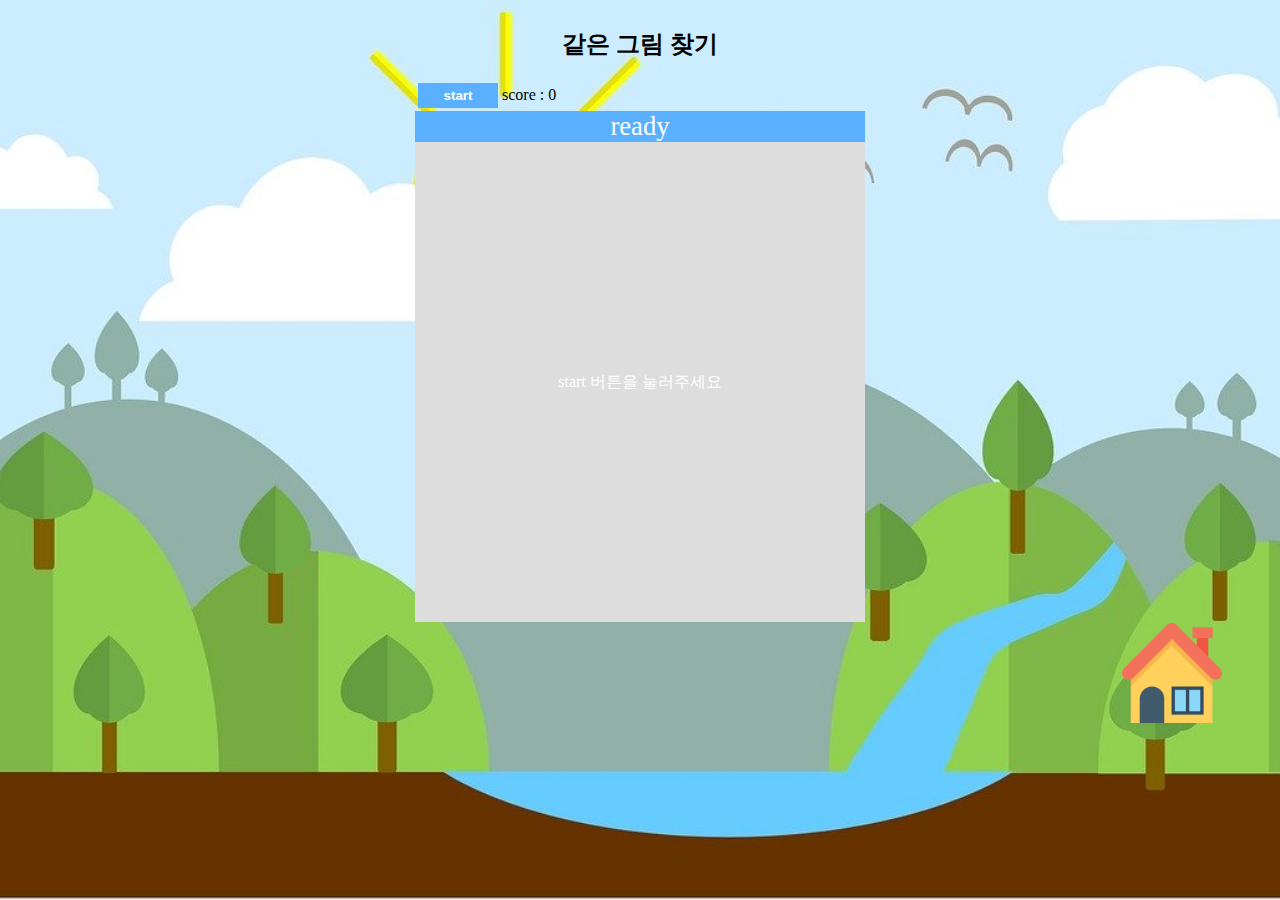
<file: public/review.html>
<html>
    <head>
    <script src="http://code.jquery.com/jquery-3.4.1.min.js"></script>
        <style type="text/css">
        .width500px{width: 450px; display: inline-block;}
        .center{text-align: center;}
        #startBtn{border: none; color: white; background-color: #5AAFFF; width: 80px;padding: 5px; font-weight: bold; cursor: pointer;}
        #cardTable{border-collapse: collapse;}
        #cardTable td{border: 1px solid #5AAFFF; width: 75px; height: 121px; text-align: center; cursor: pointer;}
        #cardTable td img{max-width: 70px;}
        #cardTable td span{font-size: 25pt; font-weight: bold; color: #5AAFFF; display: none;}
        #countDown{background-color: #5AAFFF; color: white; font-size: 20pt;}
        #info{width: 450px; height: 250px; background-color: #DDDDDD; color: white; padding-top: 230px;}

        html {
          background: url('./images/background.jpg') no-repeat center center fixed;
          -webkit-background-size: cover;
          -moz-background-size: cover;
          -o-background-size: cover;
          background-size: cover;
        }
        </style>

        <script>
            // 게임 상태
            var gameState = '';

            // 열린 카드 src
            var openCardId = '';
            var openCardId2 = '';

            // 난수 생성 함수
            function generateRandom (min, max) {
                var ranNum = Math.floor(Math.random()*(max-min+1)) + min;
                    return ranNum;
            }


            var cards; // 카드 목록
            var score = 0; // 점수
            var openedCtn = 0; // 맞춘 카드 갯수

            // 카드 배치
            function setTable(){
                cards = [
                './images/home.png','./images/home.png', // 나옹이
                '2.jpg','2.jpg', // 파이리
                '3.PNG','3.PNG', // 꼬부기
                '4.jpg','4.jpg', // 이상해씨
                '5.png','5.png', // 어니부기
                '6.PNG','6.PNG', // 잉어킹
                '7.png','7.png', // 푸린
                '8.png','8.png', // 피카츄
                '9.png','9.png', // 별가사리
                '10.jpg','10.jpg', // 거북왕
                '11.jpg','11.jpg', // 고라파덕
                '12.png','12.png' // 리자드
                ];
                var cardTableCode = '<tr>';
                for(var i=0;i<24;i++) {
                    if(i>0 && i%6 == 0){
                        cardTableCode += '</tr><tr>';
                    }
                    var idx = generateRandom(0,23-i);
                    var img = cards.splice(idx,1);

                    cardTableCode += '<td id="card'+i+'"><img src="/study/tmp/common/images/'+img+'"><span>?</span></td>';
                }
                cardTableCode += '</tr>';
                $('#cardTable').html(cardTableCode);
            }

            // 카드 전체 가리기
            function hiddenCards(){
                $('#cardTable td img').hide();
                $('#cardTable td span').show();
            }

            // 게임 시작
            function startGame() {
                var sec = 6;

                $('#info').hide(); // 안내 문구 가리기
                scoreInit(); // 점수 초기화
                setTable(); // 카드 배치

                //카운트 다운
                function setText(){
                    $('#countDown').text(--sec);
                }

                //카운트 다운
                var intervalID = setInterval(setText, 1000);
                setTimeout(function(){
                    clearInterval(intervalID);
                    $('#countDown').text('start');
                    hiddenCards();
                    gameState = '';
                }, 6000);
            }


            // 카드 선택 시
            $(document).on('click', '#cardTable td', function(){
                if(gameState != '') return; // 게임 카운트 다운중일 때 누른 경우 return
                if(openCardId2 != '') return; // 2개 열려있는데 또 누른 경우 return
                if($(this).hasClass('opened')) return; // 열려있는 카드를 또 누른 경우
                $(this).addClass('opened'); // 열여있다는 것을 구분하기 위한 class 추가

                if(openCardId == '') {
                    $(this).find('img').show();
                    $(this).find('span').hide();
                    openCardId = this.id;
                }else {
                    if(openCardId == openCardId2) return; //같은 카드 누른 경우 return

                    $(this).find('img').show();
                    $(this).find('span').hide();

                    var openCardSrc = $('#'+openCardId).find('img').attr('src');
                    var openCardSrc2 = $(this).find('img').attr('src');
                    openCardId2 = this.id;

                    if(openCardSrc == openCardSrc2) { // 일치
                        openCardId = '';
                        openCardId2 = '';
                        scorePlus();
                        if(++openedCtn == 12){
                            alert('성공!!\n'+score+'점 입니다!');
                        }
                    }else { // 불일치
                        setTimeout(back, 1000);
                        scoreMinus();
                    }
                }
            });

            // 두개의 카드 다시 뒤집기
            function back() {
                $('#'+openCardId).find('img').hide();
                $('#'+openCardId).find('span').show();
                $('#'+openCardId2).find('img').hide();
                $('#'+openCardId2).find('span').show();
                $('#'+openCardId).removeClass('opened');
                $('#'+openCardId2).removeClass('opened');
                openCardId = '';
                openCardId2 = '';
            }

            // 점수 초기화
            function scoreInit(){
                score = 0;
                openedCtn = 0;
                $('#score').text(score);
            }
            // 점수 증가
            function scorePlus(){
                score += 10;
                $('#score').text(score);
            }
            // 점수 감소
            function scoreMinus(){
                score -= 5;
                $('#score').text(score);
            }

            $(document).on('click', '#startBtn', function(){
                if(gameState == '') {
                    startGame();
                    gameState = 'alreadyStart'
                }
            });


        </script>
    </head>
    <body class='center'>
        <div class='width500px'>
            <div>
                <h2>같은 그림 찾기</h2>
                <table id='menuTable'>
                    <tr>
                        <td class='alignLeft'>
                            <button id='startBtn'>start</button>
                        </td>
                        <td class='alignRight'>
                            <span>score : <span id='score'>0</span></span>
                        </td>
                    </tr>
                </table>
            </div>
            <div>
                <div id='countDown'>
                    ready
                </div>
                <table id='cardTable'>
                </table>
                <div id='info'>
                    start 버튼을 눌러주세요<br>
                </div>
            </div>
        </div>
        <div style="padding: 1px 50px 1px 1px;text-align:right"><a href = "main.html"> <img src = "./images/home.png" width = "100px"></div>
    </body>
</html>
</file>
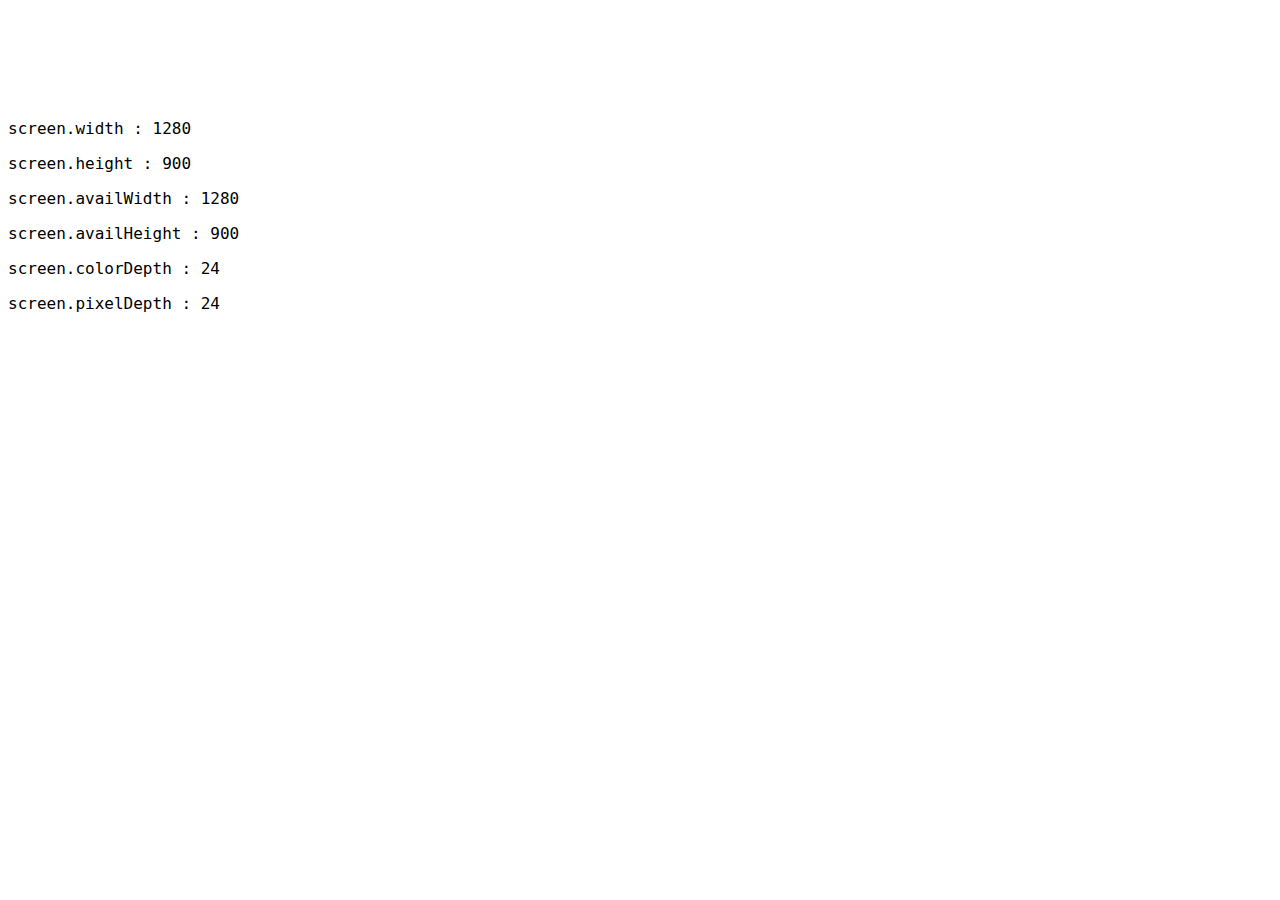
<file: public/screen.html>
<!doctype html>
<html lang="ko">
  <head>
    <meta charset="utf-8">
    <script src="http://code.jquery.com/jquery-3.4.1.min.js"></script>
    <title>JavaScript</title>
		<style>
			body {
				font-family: Consolas, monospace;
			}
		</style>
  </head>
  <body>
    <br><br><br><br><br>
		<script>
			document.write( "<p>screen.width : " + screen.width + "</p>" );
			document.write( "<p>screen.height : " + screen.height + "</p>" );
			document.write( "<p>screen.availWidth : " + screen.availWidth + "</p>" );
			document.write( "<p>screen.availHeight : " + screen.availHeight + "</p>" );
			document.write( "<p>screen.colorDepth : " + screen.colorDepth + "</p>" );
			document.write( "<p>screen.pixelDepth : " + screen.pixelDepth + "</p>" );
		</script>
  </body>
</html>
</file>
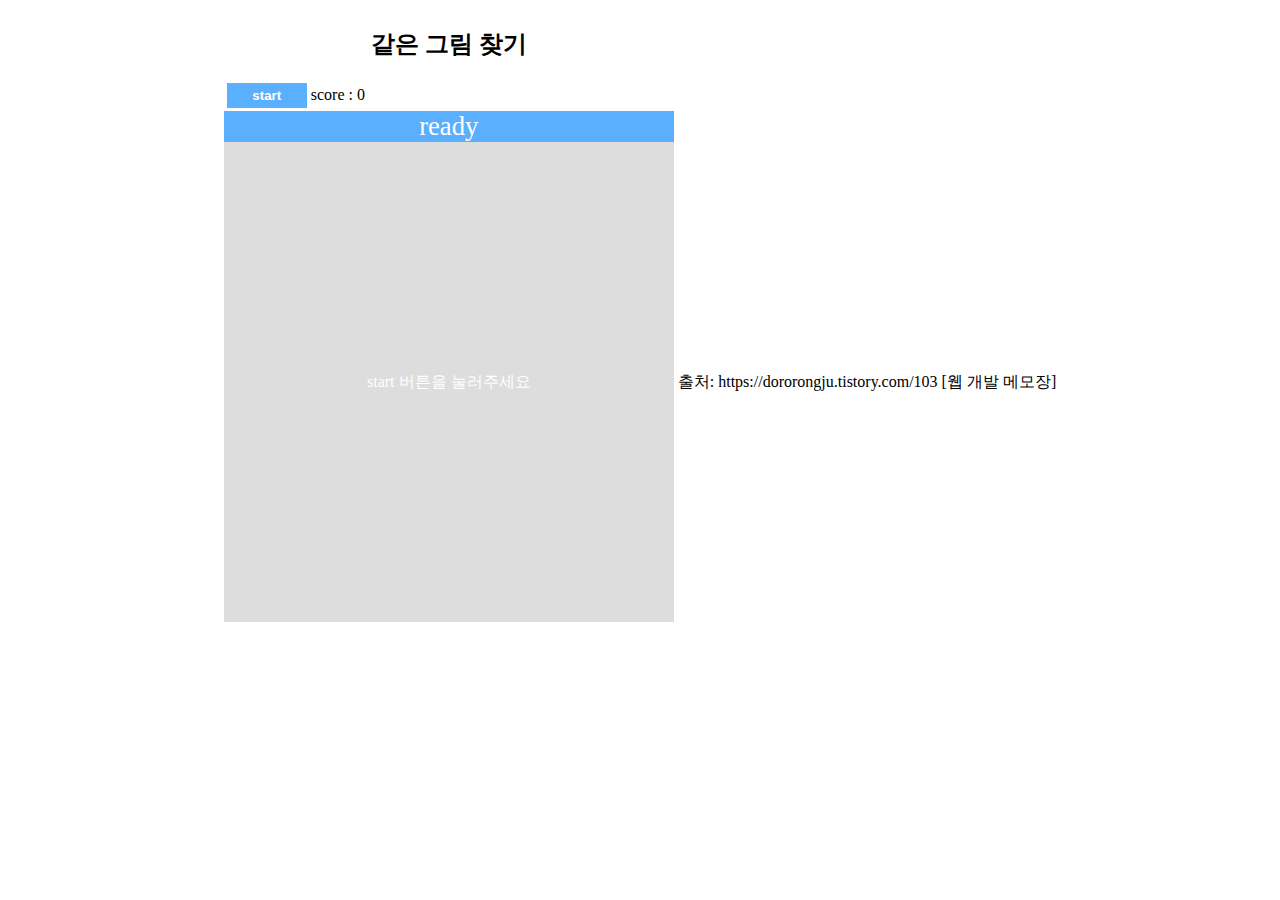
<file: web-seola/img-card-test.html>
<html>
    <head>
    <script src="http://code.jquery.com/jquery-3.2.1.min.js"></script>
        <style type="text/css">
        .width500px{width: 450px; display: inline-block;}
        .center{text-align: center;}
        #startBtn{border: none; color: white; background-color: #5AAFFF; width: 80px;padding: 5px; font-weight: bold; cursor: pointer;}
        #cardTable{border-collapse: collapse;}
        #cardTable td{border: 1px solid #5AAFFF; width: 75px; height: 121px; text-align: center; cursor: pointer;}
        #cardTable td img{max-width: 70px;}
        #cardTable td span{font-size: 25pt; font-weight: bold; color: #5AAFFF; display: none;}
        #countDown{background-color: #5AAFFF; color: white; font-size: 20pt;}
        #info{width: 450px; height: 250px; background-color: #DDDDDD; color: white; padding-top: 230px;}

        </style>
        <script>
            // 게임 상태
            var gameState = '';

            // 열린 카드 src
            var openCardId = '';
            var openCardId2 = '';

            // 난수 생성 함수
            function generateRandom (min, max) {
                var ranNum = Math.floor(Math.random()*(max-min+1)) + min;
                    return ranNum;
            }


            var cards; // 카드 목록
            var score = 0; // 점수
            var openedCtn = 0; // 맞춘 카드 갯수

            // 카드 배치
            function setTable(){
                cards = [
                '1.jpg','1.jpg', // 나옹이
                '2.jpg','2.jpg', // 파이리
                '3.PNG','3.PNG', // 꼬부기
                '4.jpg','4.jpg', // 이상해씨
                '5.png','5.png', // 어니부기
                '6.PNG','6.PNG', // 잉어킹
                '7.png','7.png', // 푸린
                '8.png','8.png', // 피카츄
                '9.png','9.png', // 별가사리
                '10.jpg','10.jpg', // 거북왕
                '11.jpg','11.jpg', // 고라파덕
                '12.png','12.png' // 리자드
                ];
                var cardTableCode = '<tr>';
                for(var i=0;i<24;i++) {
                    if(i>0 && i%6 == 0){
                        cardTableCode += '</tr><tr>';
                    }
                    var idx = generateRandom(0,23-i);
                    var img = cards.splice(idx,1);

                    cardTableCode += '<td id="card'+i+'"><img src="/study/tmp/common/images/'+img+'"><span>?</span></td>';
                }
                cardTableCode += '</tr>';
                $('#cardTable').html(cardTableCode);
            }

            // 카드 전체 가리기
            function hiddenCards(){
                $('#cardTable td img').hide();
                $('#cardTable td span').show();
            }

            // 게임 시작
            function startGame() {
                var sec = 6;

                $('#info').hide(); // 안내 문구 가리기
                scoreInit(); // 점수 초기화
                setTable(); // 카드 배치

                //카운트 다운
                function setText(){
                    $('#countDown').text(--sec);
                }

                //카운트 다운
                var intervalID = setInterval(setText, 1000);
                setTimeout(function(){
                    clearInterval(intervalID);
                    $('#countDown').text('start');
                    hiddenCards();
                    gameState = '';
                }, 6000);
            }


            // 카드 선택 시
            $(document).on('click', '#cardTable td', function(){
                if(gameState != '') return; // 게임 카운트 다운중일 때 누른 경우 return
                if(openCardId2 != '') return; // 2개 열려있는데 또 누른 경우 return
                if($(this).hasClass('opened')) return; // 열려있는 카드를 또 누른 경우
                $(this).addClass('opened'); // 열여있다는 것을 구분하기 위한 class 추가

                if(openCardId == '') {
                    $(this).find('img').show();
                    $(this).find('span').hide();
                    openCardId = this.id;
                }else {
                    if(openCardId == openCardId2) return; //같은 카드 누른 경우 return

                    $(this).find('img').show();
                    $(this).find('span').hide();

                    var openCardSrc = $('#'+openCardId).find('img').attr('src');
                    var openCardSrc2 = $(this).find('img').attr('src');
                    openCardId2 = this.id;

                    if(openCardSrc == openCardSrc2) { // 일치
                        openCardId = '';
                        openCardId2 = '';
                        scorePlus();
                        if(++openedCtn == 12){
                            alert('성공!!\n'+score+'점 입니다!');
                        }
                    }else { // 불일치
                        setTimeout(back, 1000);
                        scoreMinus();
                    }
                }
            });

            // 두개의 카드 다시 뒤집기
            function back() {
                $('#'+openCardId).find('img').hide();
                $('#'+openCardId).find('span').show();
                $('#'+openCardId2).find('img').hide();
                $('#'+openCardId2).find('span').show();
                $('#'+openCardId).removeClass('opened');
                $('#'+openCardId2).removeClass('opened');
                openCardId = '';
                openCardId2 = '';
            }

            // 점수 초기화
            function scoreInit(){
                score = 0;
                openedCtn = 0;
                $('#score').text(score);
            }
            // 점수 증가
            function scorePlus(){
                score += 10;
                $('#score').text(score);
            }
            // 점수 감소
            function scoreMinus(){
                score -= 5;
                $('#score').text(score);
            }

            $(document).on('click', '#startBtn', function(){
                if(gameState == '') {
                    startGame();
                    gameState = 'alreadyStart'
                }
            });


        </script>
    </head>
    <body class='center'>
        <div class='width500px'>
            <div>
                <h2>같은 그림 찾기</h2>
                <table id='menuTable'>
                    <tr>
                        <td class='alignLeft'>
                            <button id='startBtn'>start</button>
                        </td>
                        <td class='alignRight'>
                            <span>score : <span id='score'>0</span></span>
                        </td>
                    </tr>
                </table>
            </div>
            <div>
                <div id='countDown'>
                    ready
                </div>
                <table id='cardTable'>
                </table>
                <div id='info'>
                    start 버튼을 눌러주세요<br>
                </div>
            </div>
        </div>
    </body>
</html>


출처: https://dororongju.tistory.com/103 [웹 개발 메모장]
</file>
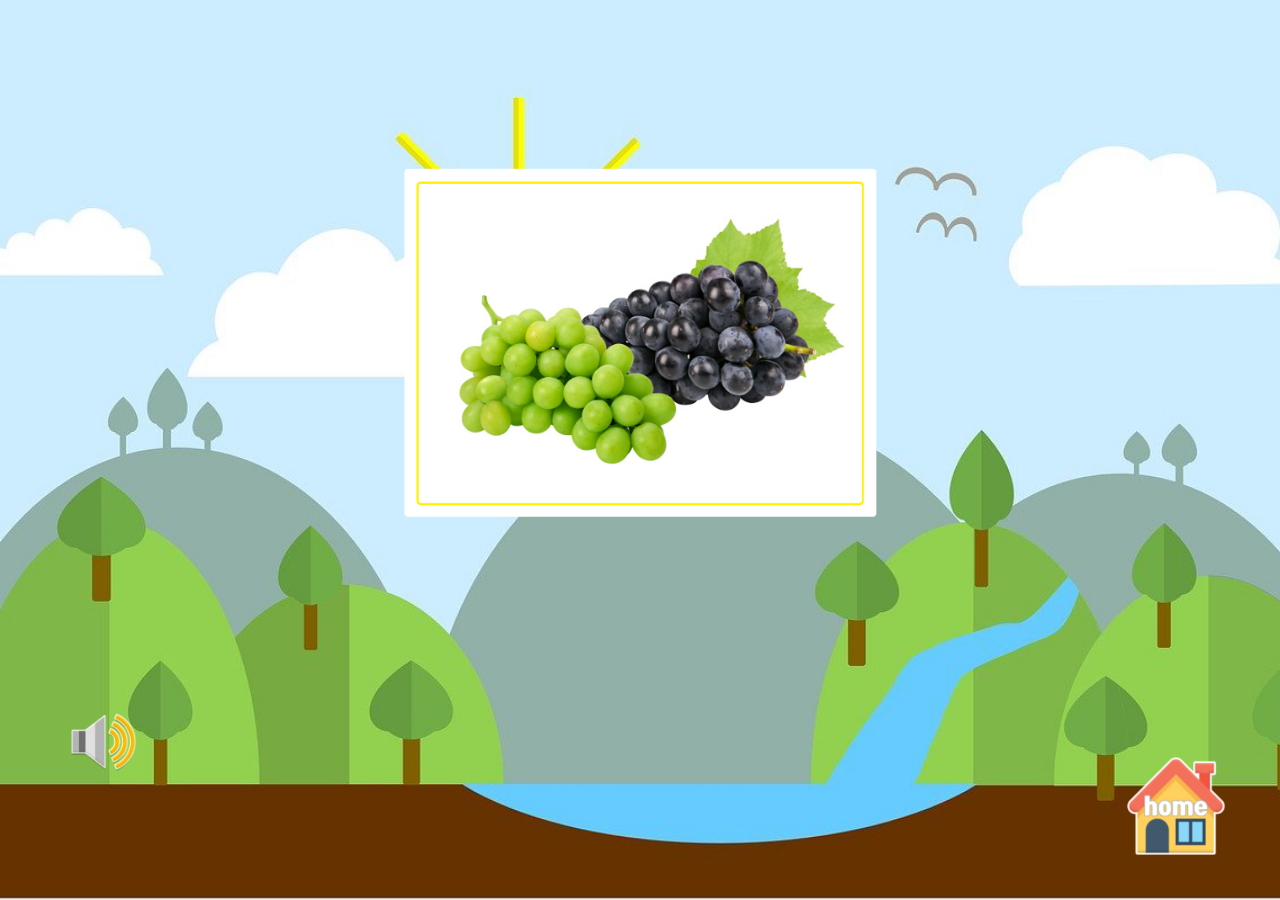
<file: web-seola/public/game.html>
<html>
    <head>
      <script src="http://code.jquery.com/jquery-3.4.1.min.js"></script>
        <style type="text/css">

        </style>

        <script>
          /*
            // 카드 배치
            function setTable(){
                cards = [
                '1.jpg','1.jpg', // 나옹이
                '2.jpg','2.jpg', // 파이리
                '3.PNG','3.PNG', // 꼬부기
                '4.jpg','4.jpg', // 이상해씨
                '5.png','5.png', // 어니부기
                '6.PNG','6.PNG', // 잉어킹
                '7.png','7.png', // 푸린
                '8.png','8.png', // 피카츄
                '9.png','9.png', // 별가사리
                '10.jpg','10.jpg', // 거북왕
                '11.jpg','11.jpg', // 고라파덕
                '12.png','12.png' // 리자드
                ];
                var cardTableCode = '<tr>';
                for(var i=0;i<24;i++) {
                    if(i>0 && i%6 == 0){
                        cardTableCode += '</tr><tr>';
                    }
                    var idx = generateRandom(0,23-i);
                    var img = cards.splice(idx,1);

                    cardTableCode += '<td id="card'+i+'"><img src="/study/tmp/common/images/'+img+'"><span>?</span></td>';
                }
                cardTableCode += '</tr>';
                $('#cardTable').html(cardTableCode);
            }
*/

        </script>
        <link rel="stylesheet" href="css/main.css">
    </head>
    <body>
      <div class="flip-card">
<div class="flip-card-inner">
  <div class="flip-card-front">
    <img src="./images/포도사진.png" alt="포도";>
  </div>
  <div class="flip-card-back">
    <img src="./images/포도글씨.png" alt="포도";>
  </div>
</div>
</div>
<div class="repeat">
  <!-- 이 부분 나중에 intent랑 연결할 때 링크 지울 것. 일단 웹상에서 테스트하는 느낌으로 만들었음. -->
       <img src = "./images/new_repeat.png" ></div>
     </div>

<div class="homebutton">
    <a href = "main.html"> <!-- 이 부분 나중에 intent랑 연결할 때 링크 지울 것. 일단 웹상에서 테스트하는 느낌으로 만들었음. -->
       <img src = "./images/new_home.png" ></div>
     </div>

    </body>
</html>
</file>
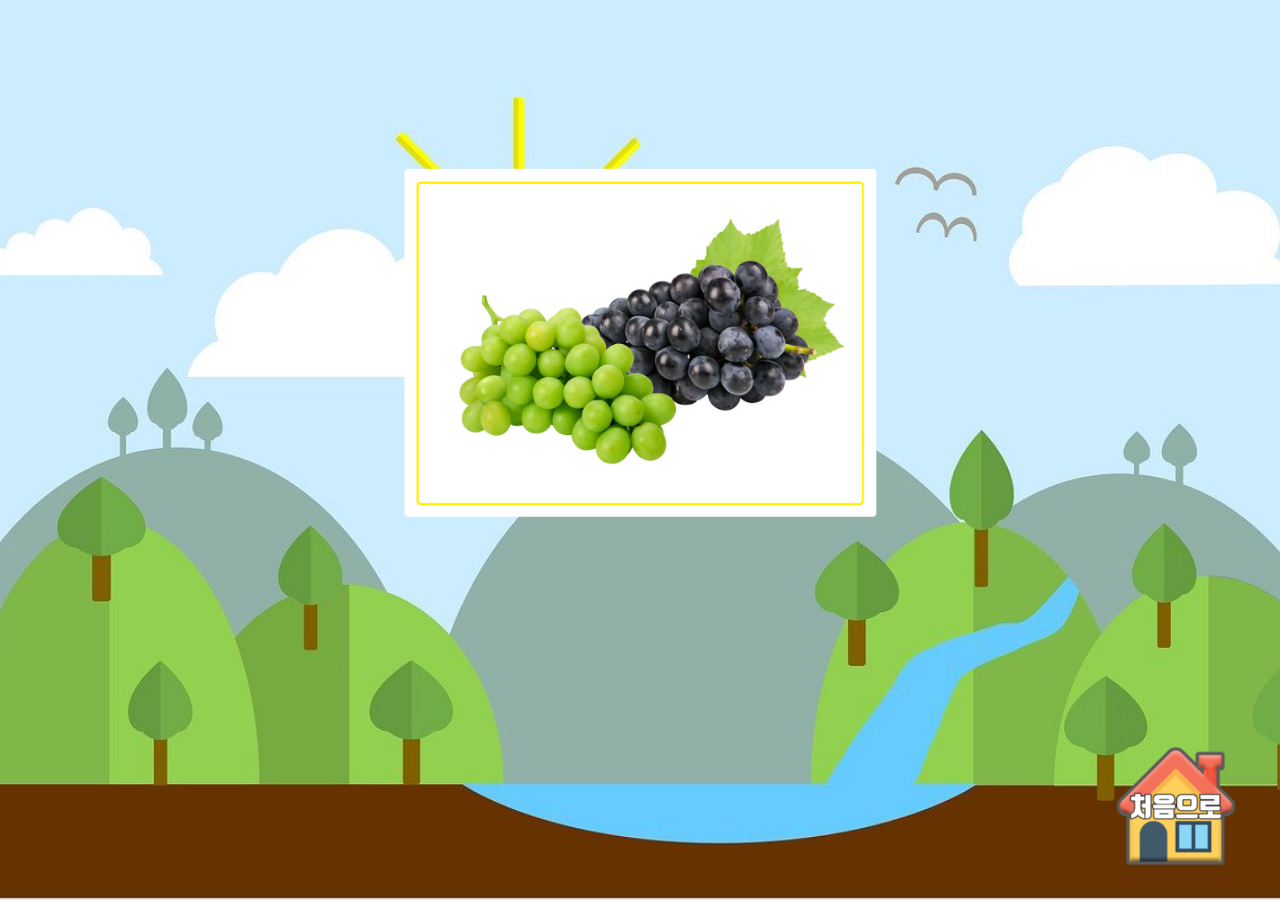
<file: web-seola/public/review.html>
<html>
    <head>
      <script src="http://code.jquery.com/jquery-3.4.1.min.js"></script>
        <style type="text/css">

        </style>

        <script>
          /*
            // 카드 배치
            function setTable(){
                cards = [
                '1.jpg','1.jpg', // 나옹이
                '2.jpg','2.jpg', // 파이리
                '3.PNG','3.PNG', // 꼬부기
                '4.jpg','4.jpg', // 이상해씨
                '5.png','5.png', // 어니부기
                '6.PNG','6.PNG', // 잉어킹
                '7.png','7.png', // 푸린
                '8.png','8.png', // 피카츄
                '9.png','9.png', // 별가사리
                '10.jpg','10.jpg', // 거북왕
                '11.jpg','11.jpg', // 고라파덕
                '12.png','12.png' // 리자드
                ];
                var cardTableCode = '<tr>';
                for(var i=0;i<24;i++) {
                    if(i>0 && i%6 == 0){
                        cardTableCode += '</tr><tr>';
                    }
                    var idx = generateRandom(0,23-i);
                    var img = cards.splice(idx,1);

                    cardTableCode += '<td id="card'+i+'"><img src="/study/tmp/common/images/'+img+'"><span>?</span></td>';
                }
                cardTableCode += '</tr>';
                $('#cardTable').html(cardTableCode);
            }
*/

        </script>
        <link rel="stylesheet" href="css/main.css">
    </head>
    <body>
      <div class="flip-card">
<div class="flip-card-inner">
  <div class="flip-card-front">
    <img src="./images/포도사진.png" alt="포도";>
  </div>
  <div class="flip-card-back">
    <img src="./images/포도글씨.png" alt="포도";>
  </div>
</div>
</div>

<div class="homebutton">
    <a href = "main.html"> <!-- 이 부분 나중에 intent랑 연결할 때 링크 지울 것. 일단 웹상에서 테스트하는 느낌으로 만들었음. -->
       <img src = "./images/home_outline.png" ></div>
     </div>

    </body>
</html>
</file>
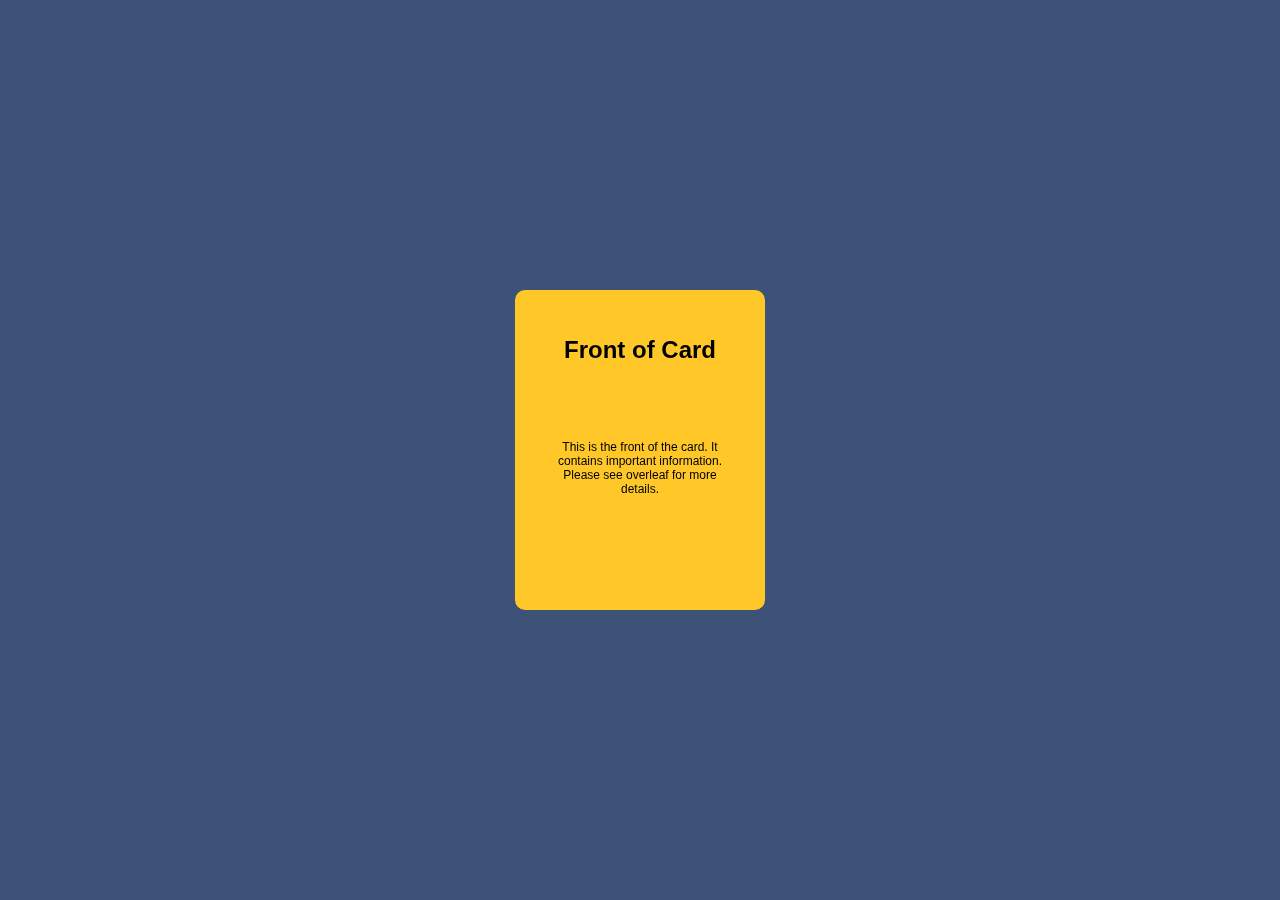
<file: web-seola/testing/마우스오버.html>
<!DOCTYPE html>
<html>
  <head>
    <meta charset="utf-8" name="viewport" content="width=device-width, initial-scale = 1">
    <title>CSS Card Flip</title>
    <style>
    body{
    background: #3C5377;
    }

/* THE MAINCONTAINER HOLDS EVERYTHING */
.maincontainer{
  position: absolute;
  width: 250px;
  height: 320px;
  background: none;
  top: 50%;
  left: 50%;
  transform: translate(-50%, -50%);

}

/* THE CARD HOLDS THE FRONT AND BACK FACES */
.thecard{
  position: relative;
  top: 0;
  left: 0;
  width: 100%;
  height: 100%;
  border-radius: 10px;
  transform-style: preserve-3d;
  transition: all 0.8s ease;
}

/* THE PSUEDO CLASS CONTROLS THE FLIP ON MOUSEOVER AND MOUSEOUT */
.thecard:hover{
  transform: rotateY(180deg);
}

/* THE FRONT FACE OF THE CARD, WHICH SHOWS BY DEFAULT */
 .thefront{
  position: absolute;
  top: 0;
  left: 0;
  width: 100%;
  height: 100%;
  border-radius: 10px;
  backface-visibility: hidden;
  overflow: hidden;
  background: #ffc728;
  color: #000;
}

/* THE BACK FACE OF THE CARD, WHICH SHOWS ON MOUSEOVER */
.theback{
  position: absolute;
  top: 0;
  left: 0;
  width: 100%;
  height: 100%;
  border-radius: 10px;
  backface-visibility: hidden;
  overflow: hidden;
  background: #fafafa;
  color: #333;
  text-align: center;
  transform: rotateY(180deg);
}


/*This block (starts here) is merely styling for the flip card, and is NOT an essential part of the flip code */
.thefront h1, .theback h1{
  font-family: 'zilla slab', sans-serif;
  padding: 30px;
  font-weight: bold;
  font-size: 24px;
  text-align: center;
}

.thefront p, .theback p{
  font-family: 'zilla slab', sans-serif;
  padding: 30px;
  font-weight: normal;
  font-size: 12px;
  text-align: center;
}
/*This block (ends here) is merely styling for the flip card, and is NOT an essential part of the flip code */
    </style>
  </head>

  <body>
    <div class="maincontainer">

      <div class="thecard">

        <div class="thefront"><h1>Front of Card</h1><p>This is the front of the card. It contains important information. Please see overleaf for more details.</p></div>

        <div class="theback"><h1>Back of Card</h1><p>Your use of this site is subject to the terms and conditions governing this and all transactions.</p>
        <button>Submit</button></div>

      </div>
    </div>

  </body>
</html>
</file>
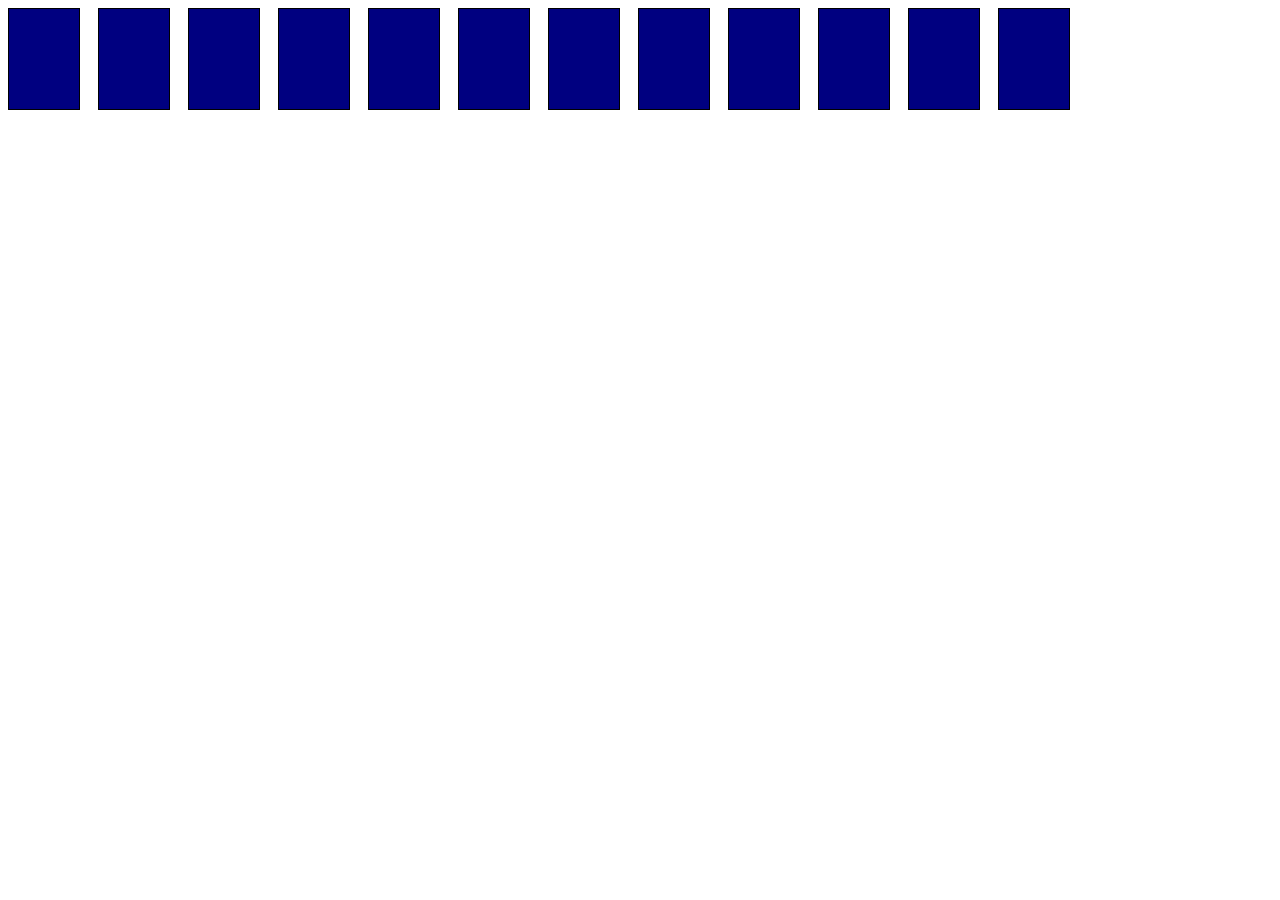
<file: web-seola/public/임시/짝맞추기.html>
<!DOCTYPE html>
<html>
<head>
    <meta charset="utf-8" />
    <title>짝맞추기</title>
    <style>
        .card {
            display: inline-block;
            margin-right: 20px;
            margin-bottom: 20px;
            width: 70px;
            height: 100px;
            perspective: 140px;
        }

        .card-inner {
            position: relative;
            width: 100%;
            height: 100%;
            text-align: center;
            transition: transform 0.8s;
            transform-style: preserve-3d;
        }

        .card.flipped .card-inner {
            transform: rotateY(180deg);
        }

        .card-front {
            background: navy;
        }

        .card-front, .card-back {
            position: absolute;
            width: 100%;
            height: 100%;
            border: 1px solid black;
            backface-visibility: hidden;
        }

        .card-back {
            transform: rotateY(180deg);
        }
    </style>
</head>
<body>
    <div id="wrapper"></div>
    <script src="짝맞추기.js"></script>
</body>
</html>
</file>
<file: web-seola/public/css/main.css>
<style>
      body {
        text-align: center; /* Quirks Mode 를 위한 가운데 정렬 */
      }
      html {
        background: url('../images/backgrounds.jpg') no-repeat center center fixed; /* 가운데 고정에 이미지가 반복되지 않도록 설정 */
        -webkit-background-size: cover; /* 사파리에서의 배경 사이즈 */
        -moz-background-size: cover; /* 파이어폭스에서의 배경 사이즈 */
        -o-background-size: cover; /* 오페라에서의 배경 사이즈 */
        background-size: cover; /* 기본 배경 사이즈 */
      }
      img {
        width:100%;
        height: auto;
      }

        /* The flip card container - set the width and height to whatever you want. We have added the border property to demonstrate that the flip itself goes out of the box on hover (remove perspective if you don't want the 3D effect */
.flip-card {
  background-color: transparent;
  max-width: 40%;
  height: 30%;
  perspective: 1000px; /* Remove this if you don't want the 3D effect */
  margin: 10px auto;
  display: flex;
  text-align: center;
}

/* This container is needed to position the front and back side */
.flip-card-inner {
  position: relative;
  width: 100%;
  height: 100%;
  text-align: center;
  transition: transform 0.8s;
  transform-style: preserve-3d;
  margin: 10px auto;
  display: flex;
  top: 50%;
}

/* Do an horizontal flip when you move the mouse over the flip box container */
.flip-card:hover .flip-card-inner {
  transform: rotateY(180deg);
}

/* Position the front and back side */
.flip-card-front, .flip-card-back {
  position: absolute;
  width: 100%;
  height: 100%;
  backface-visibility: hidden;
}

/* Style the front side (fallback if image is missing) */
.flip-card-front {
  color: black;
}

/* Style the back side */
.flip-card-back {
  color: white;
  transform: rotateY(180deg);
}

.center {
  margin: 0;
  position: absolute;
  top: 50%;
  left: 50%;
  -ms-transform: translate(-50%, -50%);
  transform: translate(-50%, -50%);
  }

  .homebutton {
    position: fixed;
    right: 0;
    bottom: 0;
    padding: 1px 40px 30px 1px;
    text-align: right;;
    max-width :10%;
    height:auto;
  }

  .repeat {
    position: fixed;
    left: 5%;
    bottom: 10%;
    padding: 1px 40px 30px 1px;
    text-align: left;;
    max-width :6%;
    height:auto;
  }

  .parent{
      width: 90%;
      margin: 10px auto;
      display: flex;
      text-align: center;
  }

  .first {
      flex:1;
      width:30%;
      box-sizing: border-box;
  }

  .second{
      flex:1;
      margin: 0px 5%;
      width:30%;
      box-sizing: border-box;
  }

  .third{
      flex:1;
      width:30%;
      box-sizing: border-box;
  }
  @import url(https://fonts.googleapis.com/css?family=Open+Sans);


  label {

      width: 40%;
      height: 30%;
      position: absolute;
      margin: 10px auto;
      display: flex;
      text-align: center;

  }

  .card {
      position: relative;
      height: 100%;
      width: 100%;
      -webkit-transform-style: preserve-3d;
      transform-style: preserve-3d;
      -webkit-transition: all 600ms;
      transition: all 600ms;
      z-index: 20;
  }

      .card div {
          position: absolute;
          height: 100%;
          width: 100%;
          text-align: center;
          line-height: 200px;
          -webkit-backface-visibility: hidden;
          backface-visibility: hidden;
      }

      .card .back {
          -webkit-transform: rotateY(-180deg);
          transform: rotateY(-180deg);
      }


  input {
      display: none;
  }

  :checked + .card {
      transform: rotateY(-180deg);
      -webkit-transform: rotateY(-180deg);
  }


</style>
/** 배경 이미지 세팅 */
</file>
